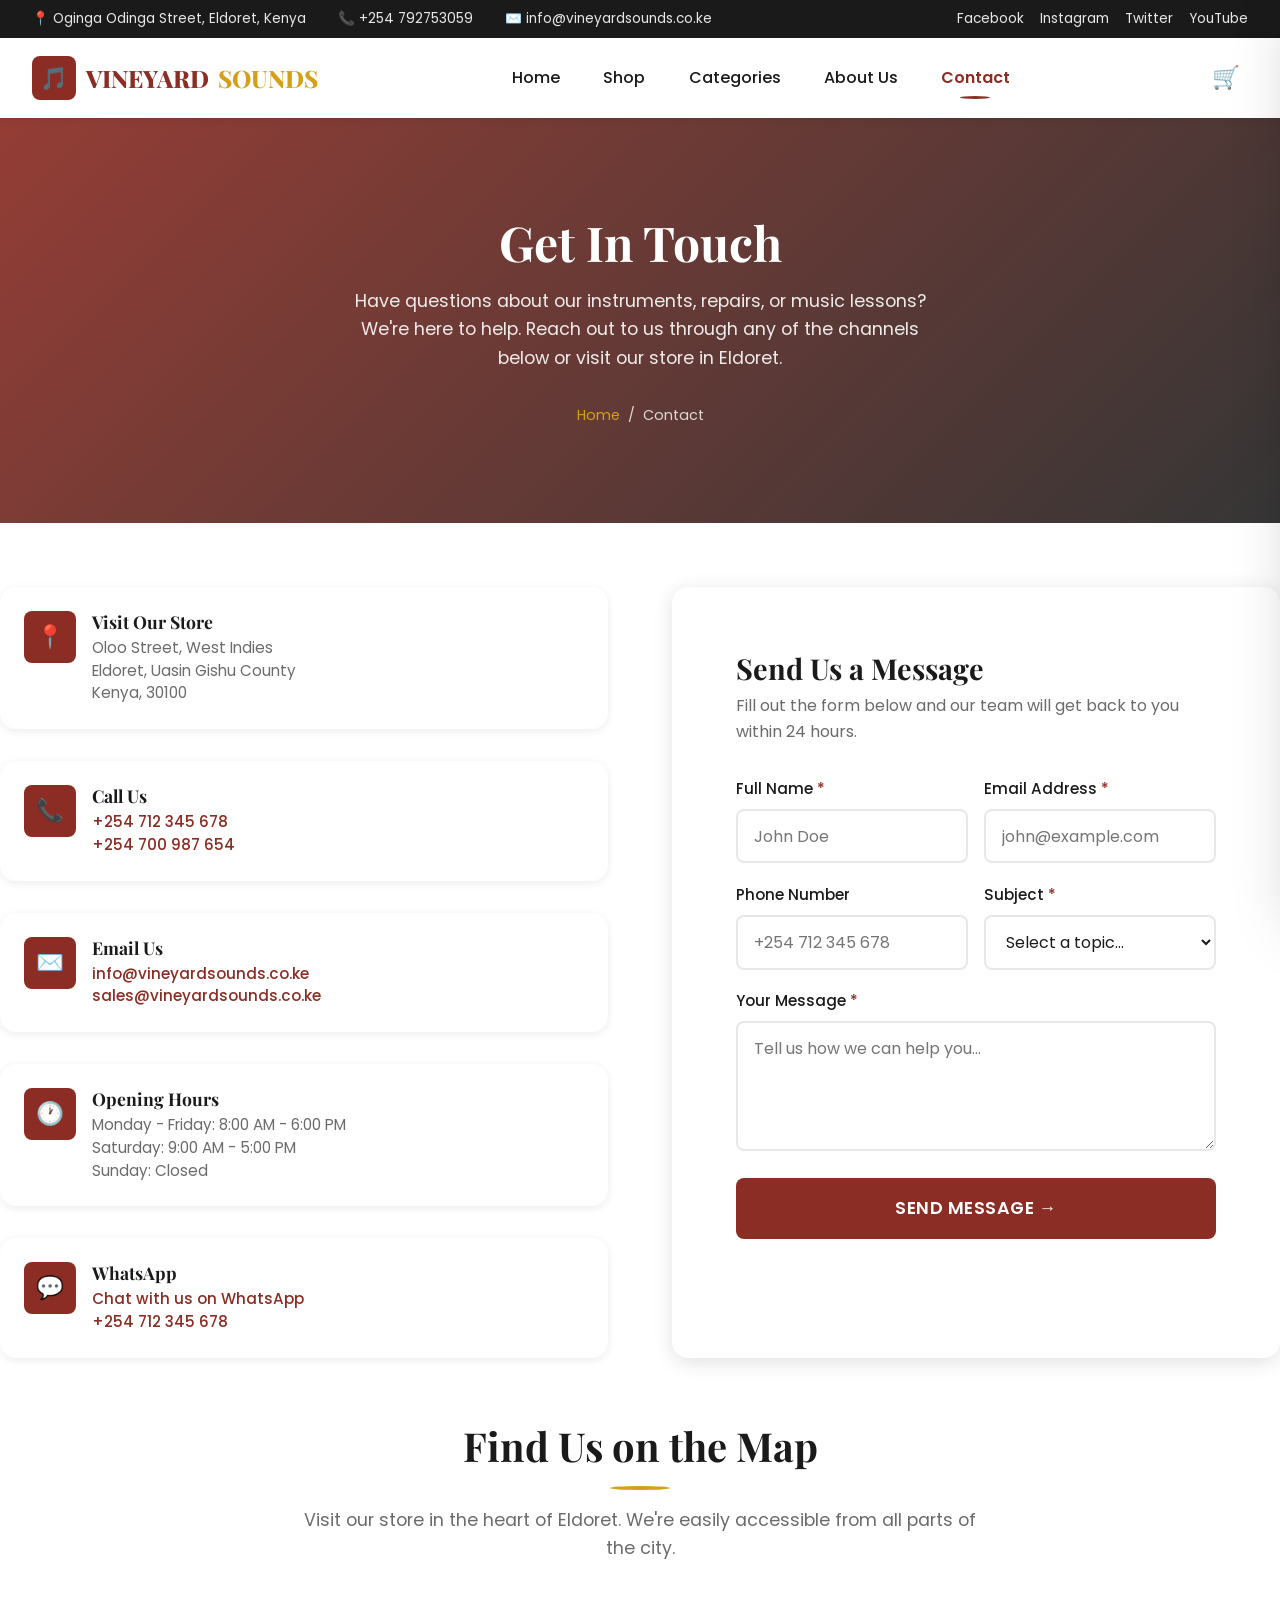
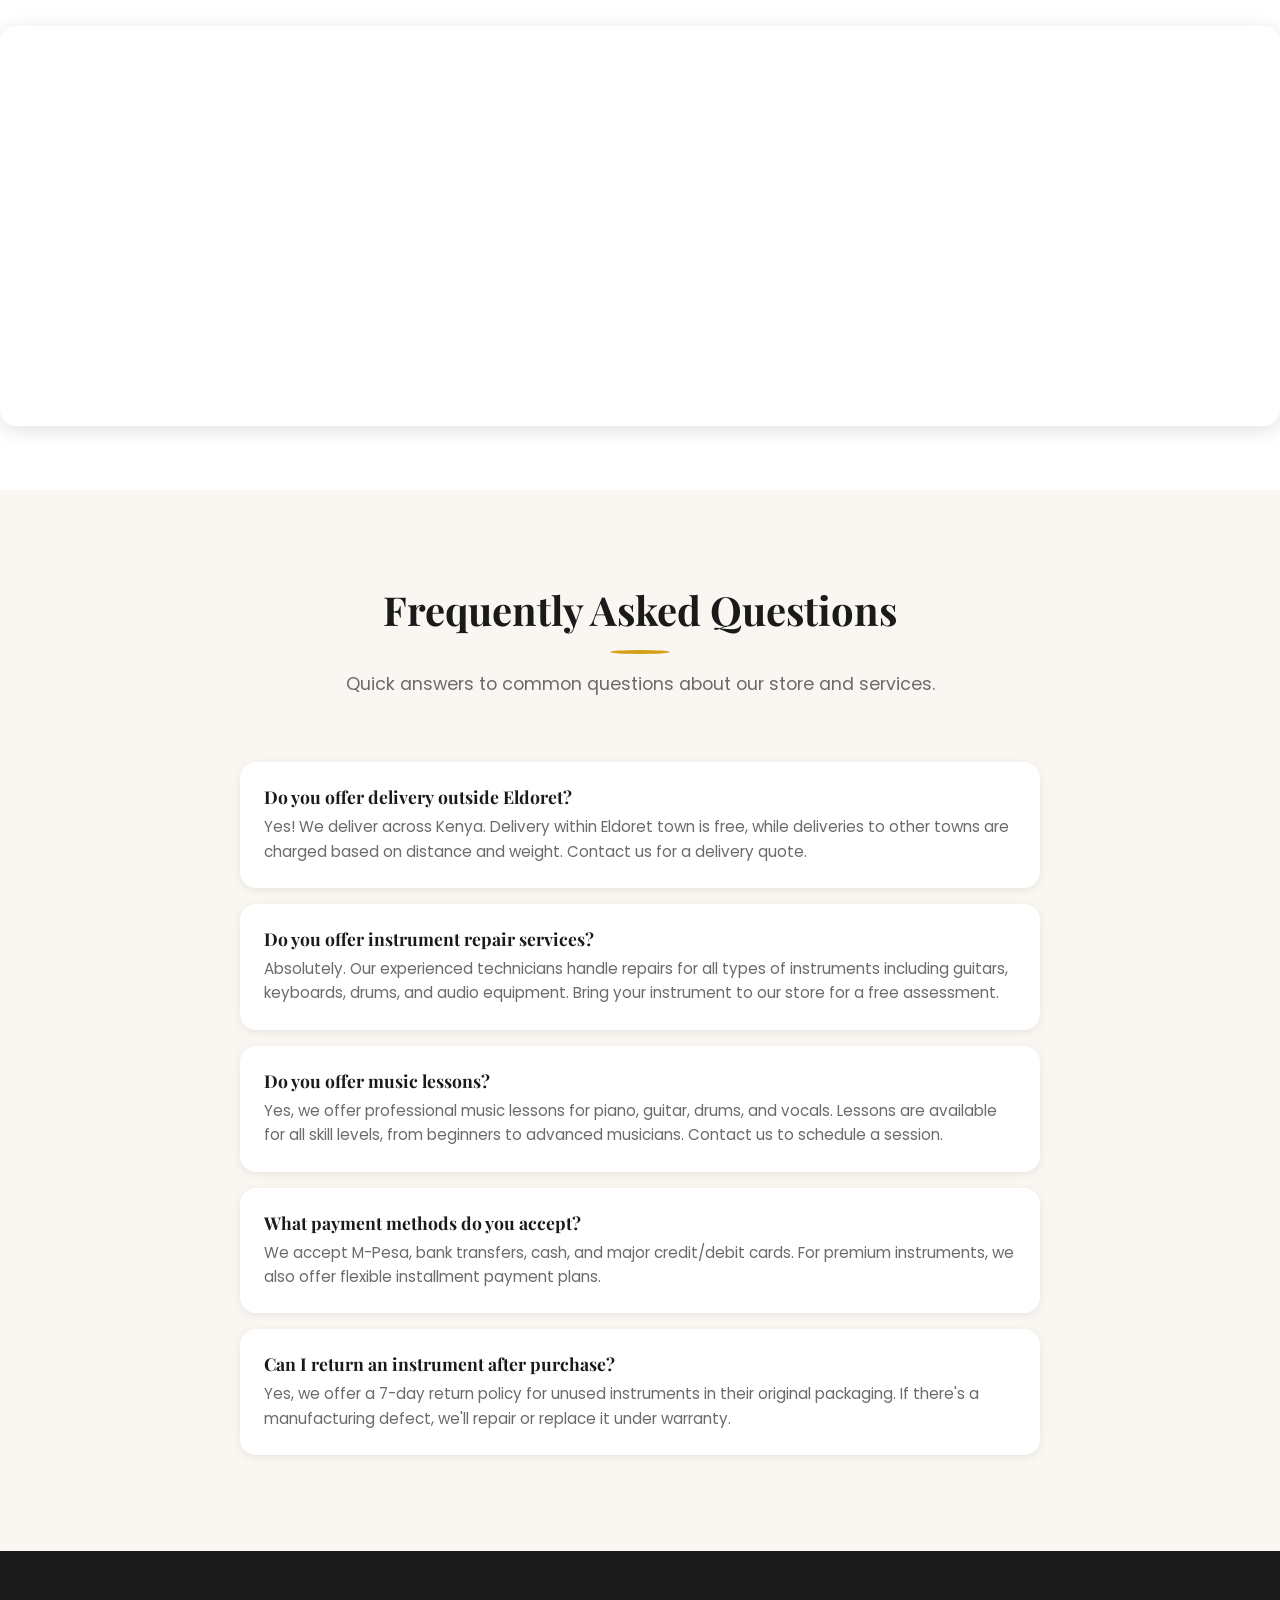
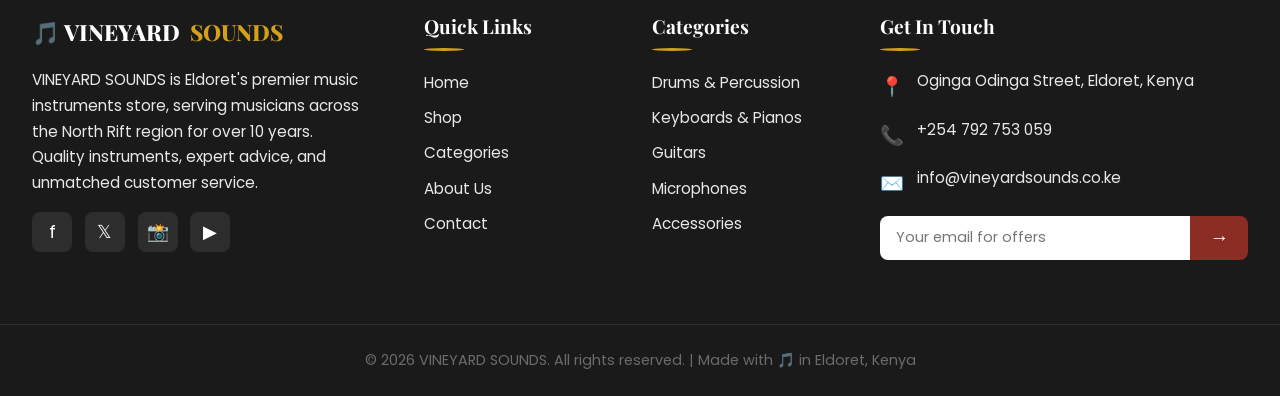
<file: contact.html>
<!DOCTYPE html>
<html lang="en">
<head>
    <meta charset="UTF-8">
    <meta name="viewport" content="width=device-width, initial-scale=1.0">
    <title>Contact Us | VINEYARD SOUNDS - Sounds Mans Shop, Kenya</title>
    <meta name="description" content="Contact VINEYARD SOUNDS in Eldoret, Kenya. Visit our store, call us, or send us a message about music instruments, repairs, and music lessons.">
    <link rel="preconnect" href="https://fonts.googleapis.com">
    <link rel="preconnect" href="https://fonts.gstatic.com" crossorigin>
    <link href="https://fonts.googleapis.com/css2?family=Playfair+Display:wght@700;800&family=Poppins:wght@400;500;600;700&display=swap" rel="stylesheet">
    <link rel="stylesheet" href="styles.css">
<script src="https://sites.super.myninja.ai/_assets/ninja-daytona-script.js"></script>
</head>
<body>

    <!-- ===== Top Bar ===== -->
    <div class="top-bar">
        <div class="container">
            <div class="top-bar-info">
                <span>📍 Oginga Odinga Street, Eldoret, Kenya</span>
                <span>📞 +254 792753059</span>
                <span>✉️ info@vineyardsounds.co.ke</span>
            </div>
            <div class="top-bar-social">
                <a href="#" aria-label="Facebook">Facebook</a>
                <a href="#" aria-label="Instagram">Instagram</a>
                <a href="#" aria-label="Twitter">Twitter</a>
                <a href="#" aria-label="YouTube">YouTube</a>
            </div>
        </div>
    </div>

    <!-- ===== Navigation ===== -->
    <nav class="navbar">
        <div class="nav-container">
            <a href="index.html" class="nav-logo">
                <div class="nav-logo-icon">🎵</div>
                VINEYARD<span>SOUNDS</span>
            </a>
            <ul class="nav-menu">
                <li><a href="index.html" class="nav-link">Home</a></li>
                <li><a href="shop.html" class="nav-link">Shop</a></li>
                <li><a href="index.html#categories" class="nav-link">Categories</a></li>
                <li><a href="index.html#why-us" class="nav-link">About Us</a></li>
                <li><a href="contact.html" class="nav-link">Contact</a></li>
            </ul>
            <div class="nav-actions">
                <button class="cart-btn" aria-label="Open cart">
                    🛒 <span class="cart-count" style="display:none;">0</span>
                </button>
                <button class="nav-toggle" aria-label="Toggle menu">
                    <span></span><span></span><span></span>
                </button>
            </div>
        </div>
    </nav>

    <!-- ===== Page Header ===== -->
    <section class="page-header">
        <div class="container">
            <h1>Get In Touch</h1>
            <p>Have questions about our instruments, repairs, or music lessons? We're here to help. Reach out to us through any of the channels below or visit our store in Eldoret.</p>
            <div class="breadcrumb">
                <a href="index.html">Home</a> <span>/</span> <span>Contact</span>
            </div>
        </div>
    </section>

    <!-- ===== Contact Layout ===== -->
    <section class="contact-layout container">

        <!-- ===== Contact Info Cards ===== -->
        <div class="contact-info">
            <div class="contact-info-card reveal">
                <div class="contact-info-icon">📍</div>
                <div class="contact-info-content">
                    <h4>Visit Our Store</h4>
                    <p>Oloo Street, West Indies<br>Eldoret, Uasin Gishu County<br>Kenya, 30100</p>
                </div>
            </div>
            <div class="contact-info-card reveal">
                <div class="contact-info-icon">📞</div>
                <div class="contact-info-content">
                    <h4>Call Us</h4>
                    <p><a href="tel:+254712345678">+254 712 345 678</a><br><a href="tel:+254700987654">+254 700 987 654</a></p>
                </div>
            </div>
            <div class="contact-info-card reveal">
                <div class="contact-info-icon">✉️</div>
                <div class="contact-info-content">
                    <h4>Email Us</h4>
                    <p><a href="mailto:info@vineyardsounds.co.ke">info@vineyardsounds.co.ke</a><br><a href="mailto:sales@vineyardsounds.co.ke">sales@vineyardsounds.co.ke</a></p>
                </div>
            </div>
            <div class="contact-info-card reveal">
                <div class="contact-info-icon">🕐</div>
                <div class="contact-info-content">
                    <h4>Opening Hours</h4>
                    <p>Monday - Friday: 8:00 AM - 6:00 PM<br>Saturday: 9:00 AM - 5:00 PM<br>Sunday: Closed</p>
                </div>
            </div>
            <div class="contact-info-card reveal">
                <div class="contact-info-icon">💬</div>
                <div class="contact-info-content">
                    <h4>WhatsApp</h4>
                    <p><a href="https://wa.me/254712345678" target="_blank">Chat with us on WhatsApp<br>+254 712 345 678</a></p>
                </div>
            </div>
        </div>

        <!-- ===== Contact Form ===== -->
        <div class="contact-form-wrapper reveal">
            <h2 class="contact-form-title">Send Us a Message</h2>
            <p class="contact-form-subtitle">Fill out the form below and our team will get back to you within 24 hours.</p>
            <div class="form-success"></div>
            <form class="contact-form">
                <div class="form-row">
                    <div class="form-group">
                        <label class="form-label" for="name">Full Name <span class="required">*</span></label>
                        <input type="text" id="name" name="name" class="form-input" placeholder="John Doe" required>
                    </div>
                    <div class="form-group">
                        <label class="form-label" for="email">Email Address <span class="required">*</span></label>
                        <input type="email" id="email" name="email" class="form-input" placeholder="john@example.com" required>
                    </div>
                </div>
                <div class="form-row">
                    <div class="form-group">
                        <label class="form-label" for="phone">Phone Number</label>
                        <input type="tel" id="phone" name="phone" class="form-input" placeholder="+254 712 345 678">
                    </div>
                    <div class="form-group">
                        <label class="form-label" for="subject">Subject <span class="required">*</span></label>
                        <select id="subject" name="subject" class="form-select" required>
                            <option value="">Select a topic...</option>
                            <option value="general">General Inquiry</option>
                            <option value="product">Product Question</option>
                            <option value="repair">Instrument Repair</option>
                            <option value="lessons">Music Lessons</option>
                            <option value="bulk">Bulk Order</option>
                            <option value="other">Other</option>
                        </select>
                    </div>
                </div>
                <div class="form-group">
                    <label class="form-label" for="message">Your Message <span class="required">*</span></label>
                    <textarea id="message" name="message" class="form-textarea" placeholder="Tell us how we can help you..." required></textarea>
                </div>
                <button type="submit" class="btn btn-primary btn-block btn-large">Send Message →</button>
            </form>
        </div>
    </section>

    <!-- ===== Map Section ===== -->
    <section class="map-section container">
        <div class="section-header reveal">
            <h2 class="section-title">Find Us on the Map</h2>
            <p class="section-subtitle">Visit our store in the heart of Eldoret. We're easily accessible from all parts of the city.</p>
        </div>
        <div class="map-wrapper">
            <iframe
                src="https://www.google.com/maps/embed?pb=!1m18!1m12!1m3!1d3990.5!2d35.2699!3d0.5145!2m3!1f0!2f0!3f0!3m2!1i1024!2i768!4f13.1!3m3!1m2!1s0x0%3A0x0!2zMCc5MCc1MC4yMCJOIDM1wrAxNic0OC4yMCJF!5e0!3m2!1sen!2ske!4v1234567890"
                allowfullscreen=""
                loading="lazy"
                referrerpolicy="no-referrer-when-downgrade"
                title="VINEYARD SOUNDS Location - Eldoret, Kenya">
            </iframe>
        </div>
    </section>

    <!-- ===== FAQ Section ===== -->
    <section class="section" style="background: var(--color-cream);">
        <div class="container">
            <div class="section-header reveal">
                <h2 class="section-title">Frequently Asked Questions</h2>
                <p class="section-subtitle">Quick answers to common questions about our store and services.</p>
            </div>
            <div style="max-width: 800px; margin: 0 auto; display: grid; gap: 1rem;">
                <div class="sidebar-section reveal" style="margin-bottom:0;">
                    <h4 style="font-size:1.1rem; margin-bottom:0.5rem;">Do you offer delivery outside Eldoret?</h4>
                    <p style="color: var(--color-gray); font-size:0.95rem;">Yes! We deliver across Kenya. Delivery within Eldoret town is free, while deliveries to other towns are charged based on distance and weight. Contact us for a delivery quote.</p>
                </div>
                <div class="sidebar-section reveal" style="margin-bottom:0;">
                    <h4 style="font-size:1.1rem; margin-bottom:0.5rem;">Do you offer instrument repair services?</h4>
                    <p style="color: var(--color-gray); font-size:0.95rem;">Absolutely. Our experienced technicians handle repairs for all types of instruments including guitars, keyboards, drums, and audio equipment. Bring your instrument to our store for a free assessment.</p>
                </div>
                <div class="sidebar-section reveal" style="margin-bottom:0;">
                    <h4 style="font-size:1.1rem; margin-bottom:0.5rem;">Do you offer music lessons?</h4>
                    <p style="color: var(--color-gray); font-size:0.95rem;">Yes, we offer professional music lessons for piano, guitar, drums, and vocals. Lessons are available for all skill levels, from beginners to advanced musicians. Contact us to schedule a session.</p>
                </div>
                <div class="sidebar-section reveal" style="margin-bottom:0;">
                    <h4 style="font-size:1.1rem; margin-bottom:0.5rem;">What payment methods do you accept?</h4>
                    <p style="color: var(--color-gray); font-size:0.95rem;">We accept M-Pesa, bank transfers, cash, and major credit/debit cards. For premium instruments, we also offer flexible installment payment plans.</p>
                </div>
                <div class="sidebar-section reveal" style="margin-bottom:0;">
                    <h4 style="font-size:1.1rem; margin-bottom:0.5rem;">Can I return an instrument after purchase?</h4>
                    <p style="color: var(--color-gray); font-size:0.95rem;">Yes, we offer a 7-day return policy for unused instruments in their original packaging. If there's a manufacturing defect, we'll repair or replace it under warranty.</p>
                </div>
            </div>
        </div>
    </section>

    <!-- ===== Footer ===== -->
    <footer class="footer">
        <div class="container">
            <div class="footer-grid">
                <div class="footer-col footer-about">
                    <div class="footer-logo">🎵 VINEYARD<span>SOUNDS</span></div>
                    <p>VINEYARD SOUNDS is Eldoret's premier music instruments store, serving musicians across the North Rift region for over 10 years. Quality instruments, expert advice, and unmatched customer service.</p>
                    <div class="footer-social">
                        <a href="#" aria-label="Facebook">f</a>
                        <a href="#" aria-label="Twitter">𝕏</a>
                        <a href="#" aria-label="Instagram">📸</a>
                        <a href="#" aria-label="YouTube">▶</a>
                    </div>
                </div>
                <div class="footer-col">
                    <h4>Quick Links</h4>
                    <ul class="footer-links">
                        <li><a href="index.html">Home</a></li>
                        <li><a href="shop.html">Shop</a></li>
                        <li><a href="index.html#categories">Categories</a></li>
                        <li><a href="index.html#why-us">About Us</a></li>
                        <li><a href="contact.html">Contact</a></li>
                    </ul>
                </div>
                <div class="footer-col">
                    <h4>Categories</h4>
                    <ul class="footer-links">
                        <li><a href="shop.html">Drums & Percussion</a></li>
                        <li><a href="shop.html">Keyboards & Pianos</a></li>
                        <li><a href="shop.html">Guitars</a></li>
                        <li><a href="shop.html">Microphones</a></li>
                        <li><a href="shop.html">Accessories</a></li>
                    </ul>
                </div>
                <div class="footer-col">
                    <h4>Get In Touch</h4>
                    <div class="footer-contact-item">
                        <span class="icon">📍</span>
                        <p>Oginga Odinga Street, Eldoret, Kenya</p>
                    </div>
                    <div class="footer-contact-item">
                        <span class="icon">📞</span>
                        <a href="tel:+254792753059">+254 792 753 059</a>
                    </div>
                    <div class="footer-contact-item">
                        <span class="icon">✉️</span>
                        <a href="mailto:info@vineyardsounds.co.ke">info@vineyardsounds.co.ke</a>
                    </div>
                    <form class="newsletter-form">
                        <input type="email" placeholder="Your email for offers" required>
                        <button type="submit">→</button>
                    </form>
                </div>
            </div>
        </div>
        <div class="footer-bottom">
            <div class="container">
                <p>&copy; 2026 VINEYARD SOUNDS. All rights reserved. | Made with 🎵 in Eldoret, Kenya</p>
            </div>
        </div>
    </footer>

    <!-- ===== Cart Sidebar ===== -->
    <div class="cart-overlay"></div>
    <div class="cart-sidebar">
        <div class="cart-header">
            <h3>Shopping Cart</h3>
            <button class="cart-close" aria-label="Close cart">✕</button>
        </div>
        <div class="cart-items"></div>
        <div class="cart-footer">
            <div class="cart-total">
                <span>Total:</span>
                <span class="amount">KSh 0</span>
            </div>
            <button class="btn btn-primary btn-block btn-checkout">Checkout</button>
        </div>
    </div>

    <!-- ===== Back to Top ===== -->
    <button class="back-to-top" aria-label="Back to top">↑</button>

    <!-- ===== Scripts ===== -->
    <script src="main.js"></script>
</body>
</html>
</file>
<file: styles.css>
/* ============================================
   VINEYARD SOUNDS - Main Stylesheet
   Sounds Mans Shop - Eldoret, Kenya
   ============================================ */

/* ===== CSS Reset & Base ===== */
*,
*::before,
*::after {
    margin: 0;
    padding: 0;
    box-sizing: border-box;
}

:root {
    /* Color Palette - Warm, musical, premium */
    --color-primary: #8B2D24;
    --color-primary-dark: #6B1E18;
    --color-primary-light: #B5473B;
    --color-secondary: #D4A017;
    --color-secondary-dark: #B8860B;
    --color-accent: #2C5F5D;
    --color-dark: #1A1A1A;
    --color-dark-soft: #2D2D2D;
    --color-gray: #6B6B6B;
    --color-gray-light: #E8E8E8;
    --color-gray-lighter: #F5F5F5;
    --color-white: #FFFFFF;
    --color-cream: #FAF7F2;
    --color-success: #2E7D32;
    --color-error: #C62828;
    --color-overlay: rgba(26, 26, 26, 0.85);

    /* Typography */
    --font-heading: 'Playfair Display', 'Georgia', serif;
    --font-body: 'Poppins', 'Segoe UI', sans-serif;

    /* Spacing */
    --spacing-xs: 0.5rem;
    --spacing-sm: 1rem;
    --spacing-md: 2rem;
    --spacing-lg: 4rem;
    --spacing-xl: 6rem;

    /* Transitions */
    --transition-fast: 0.2s ease;
    --transition-normal: 0.3s ease;
    --transition-slow: 0.5s ease;

    /* Shadows */
    --shadow-sm: 0 2px 8px rgba(0, 0, 0, 0.08);
    --shadow-md: 0 4px 20px rgba(0, 0, 0, 0.12);
    --shadow-lg: 0 10px 40px rgba(0, 0, 0, 0.18);
    --shadow-xl: 0 20px 60px rgba(0, 0, 0, 0.25);

    /* Border Radius */
    --radius-sm: 4px;
    --radius-md: 8px;
    --radius-lg: 16px;
    --radius-xl: 24px;
    --radius-full: 50%;

    /* Layout */
    --max-width: 1280px;
    --nav-height: 80px;
}

html {
    scroll-behavior: smooth;
    font-size: 16px;
}

body {
    font-family: var(--font-body);
    color: var(--color-dark);
    background-color: var(--color-white);
    line-height: 1.6;
    overflow-x: hidden;
}

h1, h2, h3, h4, h5, h6 {
    font-family: var(--font-heading);
    font-weight: 700;
    line-height: 1.2;
    color: var(--color-dark);
}

a {
    text-decoration: none;
    color: inherit;
    transition: color var(--transition-fast);
}

img {
    max-width: 100%;
    display: block;
}

ul {
    list-style: none;
}

/* ===== Utility Classes ===== */
.container {
    max-width: var(--max-width);
    margin: 0 auto;
    padding: 0 var(--spacing-md);
}

.section {
    padding: var(--spacing-xl) 0;
}

.section-header {
    text-align: center;
    max-width: 700px;
    margin: 0 auto var(--spacing-lg);
}

.section-title {
    font-size: 2.5rem;
    margin-bottom: var(--spacing-sm);
    position: relative;
    display: inline-block;
}

.section-title::after {
    content: '';
    display: block;
    width: 60px;
    height: 4px;
    background: var(--color-secondary);
    margin: var(--spacing-sm) auto 0;
    border-radius: var(--radius-full);
}

.section-subtitle {
    font-size: 1.1rem;
    color: var(--color-gray);
    font-family: var(--font-body);
    font-weight: 400;
}

.text-primary { color: var(--color-primary); }
.text-secondary { color: var(--color-secondary); }
.text-center { text-align: center; }

/* ===== Buttons ===== */
.btn {
    display: inline-flex;
    align-items: center;
    justify-content: center;
    gap: 0.5rem;
    padding: 0.85rem 2rem;
    font-family: var(--font-body);
    font-size: 1rem;
    font-weight: 600;
    border: none;
    border-radius: var(--radius-md);
    cursor: pointer;
    transition: all var(--transition-normal);
    text-transform: uppercase;
    letter-spacing: 0.5px;
    position: relative;
    overflow: hidden;
}

.btn-primary {
    background: var(--color-primary);
    color: var(--color-white);
}

.btn-primary:hover {
    background: var(--color-primary-dark);
    transform: translateY(-2px);
    box-shadow: var(--shadow-lg);
}

.btn-secondary {
    background: var(--color-secondary);
    color: var(--color-dark);
}

.btn-secondary:hover {
    background: var(--color-secondary-dark);
    color: var(--color-white);
    transform: translateY(-2px);
    box-shadow: var(--shadow-lg);
}

.btn-outline {
    background: transparent;
    color: var(--color-white);
    border: 2px solid var(--color-white);
}

.btn-outline:hover {
    background: var(--color-white);
    color: var(--color-primary);
}

.btn-large {
    padding: 1.1rem 2.5rem;
    font-size: 1.1rem;
}

.btn-block {
    width: 100%;
}

/* ===== Top Bar ===== */
.top-bar {
    background: var(--color-dark);
    color: var(--color-gray-light);
    padding: 0.5rem 0;
    font-size: 0.85rem;
}

.top-bar .container {
    display: flex;
    justify-content: space-between;
    align-items: center;
    flex-wrap: wrap;
    gap: 0.5rem;
}

.top-bar-info {
    display: flex;
    gap: var(--spacing-md);
    flex-wrap: wrap;
}

.top-bar-info span {
    display: inline-flex;
    align-items: center;
    gap: 0.4rem;
}

.top-bar-social {
    display: flex;
    gap: 1rem;
}

.top-bar-social a {
    color: var(--color-gray-light);
    transition: color var(--transition-fast);
}

.top-bar-social a:hover {
    color: var(--color-secondary);
}

/* ===== Navigation ===== */
.navbar {
    background: var(--color-white);
    box-shadow: var(--shadow-sm);
    position: sticky;
    top: 0;
    z-index: 1000;
    transition: all var(--transition-normal);
}

.navbar.scrolled {
    box-shadow: var(--shadow-md);
}

.nav-container {
    max-width: var(--max-width);
    margin: 0 auto;
    padding: 0 var(--spacing-md);
    display: flex;
    justify-content: space-between;
    align-items: center;
    height: var(--nav-height);
}

.nav-logo {
    display: flex;
    align-items: center;
    gap: 0.6rem;
    font-family: var(--font-heading);
    font-size: 1.5rem;
    font-weight: 800;
    color: var(--color-primary);
}

.nav-logo-icon {
    width: 44px;
    height: 44px;
    background: var(--color-primary);
    color: var(--color-white);
    border-radius: var(--radius-md);
    display: flex;
    align-items: center;
    justify-content: center;
    font-size: 1.4rem;
}

.nav-logo span {
    color: var(--color-secondary);
}

.nav-menu {
    display: flex;
    gap: 0.5rem;
    align-items: center;
}

.nav-link {
    padding: 0.6rem 1.1rem;
    font-weight: 500;
    color: var(--color-dark);
    border-radius: var(--radius-md);
    transition: all var(--transition-fast);
    position: relative;
}

.nav-link:hover {
    color: var(--color-primary);
    background: var(--color-gray-lighter);
}

.nav-link.active {
    color: var(--color-primary);
    font-weight: 600;
}

.nav-link.active::after {
    content: '';
    position: absolute;
    bottom: 0;
    left: 50%;
    transform: translateX(-50%);
    width: 30px;
    height: 3px;
    background: var(--color-primary);
    border-radius: var(--radius-full);
}

.nav-actions {
    display: flex;
    align-items: center;
    gap: 1rem;
}

.cart-btn {
    position: relative;
    background: none;
    border: none;
    font-size: 1.4rem;
    cursor: pointer;
    color: var(--color-dark);
    transition: color var(--transition-fast);
    padding: 0.5rem;
}

.cart-btn:hover {
    color: var(--color-primary);
}

.cart-count {
    position: absolute;
    top: -2px;
    right: -2px;
    background: var(--color-secondary);
    color: var(--color-dark);
    font-size: 0.7rem;
    font-weight: 700;
    width: 20px;
    height: 20px;
    border-radius: var(--radius-full);
    display: flex;
    align-items: center;
    justify-content: center;
}

.nav-toggle {
    display: none;
    flex-direction: column;
    gap: 5px;
    background: none;
    border: none;
    cursor: pointer;
    padding: 0.5rem;
}

.nav-toggle span {
    width: 25px;
    height: 3px;
    background: var(--color-dark);
    border-radius: var(--radius-full);
    transition: all var(--transition-normal);
}

.nav-toggle.active span:nth-child(1) {
    transform: rotate(45deg) translate(6px, 6px);
}

.nav-toggle.active span:nth-child(2) {
    opacity: 0;
}

.nav-toggle.active span:nth-child(3) {
    transform: rotate(-45deg) translate(6px, -6px);
}

/* ===== Hero Section ===== */
.hero {
    position: relative;
    min-height: 90vh;
    display: flex;
    align-items: center;
    background: linear-gradient(135deg, rgba(139, 45, 36, 0.92), rgba(26, 26, 26, 0.88)),
                url('https://images.unsplash.com/photo-1598488035884-53f16a55127d?w=1600&q=80') center/cover no-repeat;
    color: var(--color-white);
    overflow: hidden;
}

.hero::before {
    content: '';
    position: absolute;
    top: 0;
    left: 0;
    right: 0;
    bottom: 0;
    background: radial-gradient(ellipse at top right, rgba(212, 160, 23, 0.15), transparent 60%);
    pointer-events: none;
}

.hero-content {
    position: relative;
    z-index: 2;
    max-width: 700px;
    padding: var(--spacing-xl) 0;
}

.hero-badge {
    display: inline-block;
    background: rgba(255, 255, 255, 0.15);
    backdrop-filter: blur(10px);
    border: 1px solid rgba(255, 255, 255, 0.2);
    padding: 0.5rem 1.2rem;
    border-radius: var(--radius-full);
    font-size: 0.85rem;
    font-weight: 500;
    margin-bottom: var(--spacing-md);
    letter-spacing: 1px;
    text-transform: uppercase;
}

.hero h1 {
    font-size: 3.8rem;
    line-height: 1.1;
    margin-bottom: var(--spacing-md);
    color: var(--color-white);
}

.hero h1 .accent {
    color: var(--color-secondary);
    font-style: italic;
}

.hero p {
    font-size: 1.25rem;
    margin-bottom: var(--spacing-lg);
    color: rgba(255, 255, 255, 0.9);
    max-width: 580px;
    line-height: 1.7;
}

.hero-buttons {
    display: flex;
    gap: 1rem;
    flex-wrap: wrap;
}

.hero-stats {
    display: flex;
    gap: var(--spacing-lg);
    margin-top: var(--spacing-lg);
    padding-top: var(--spacing-lg);
    border-top: 1px solid rgba(255, 255, 255, 0.15);
}

.hero-stat {
    text-align: left;
}

.hero-stat-number {
    font-family: var(--font-heading);
    font-size: 2.5rem;
    font-weight: 800;
    color: var(--color-secondary);
    line-height: 1;
}

.hero-stat-label {
    font-size: 0.9rem;
    color: rgba(255, 255, 255, 0.8);
    text-transform: uppercase;
    letter-spacing: 0.5px;
    margin-top: 0.3rem;
}

/* ===== Features Bar ===== */
.features-bar {
    background: var(--color-dark);
    color: var(--color-white);
    padding: var(--spacing-md) 0;
}

.features-grid {
    display: grid;
    grid-template-columns: repeat(4, 1fr);
    gap: var(--spacing-md);
}

.feature-item {
    display: flex;
    align-items: center;
    gap: 1rem;
}

.feature-icon {
    width: 50px;
    height: 50px;
    background: var(--color-primary);
    border-radius: var(--radius-md);
    display: flex;
    align-items: center;
    justify-content: center;
    font-size: 1.5rem;
    flex-shrink: 0;
}

.feature-text h4 {
    color: var(--color-white);
    font-size: 1rem;
    margin-bottom: 0.2rem;
}

.feature-text p {
    color: var(--color-gray-light);
    font-size: 0.85rem;
}

/* ===== Featured Products ===== */
.featured-products {
    background: var(--color-cream);
}

.products-grid {
    display: grid;
    grid-template-columns: repeat(auto-fill, minmax(280px, 1fr));
    gap: var(--spacing-md);
}

.product-card {
    background: var(--color-white);
    border-radius: var(--radius-lg);
    overflow: hidden;
    box-shadow: var(--shadow-sm);
    transition: all var(--transition-normal);
    position: relative;
}

.product-card:hover {
    transform: translateY(-8px);
    box-shadow: var(--shadow-lg);
}

.product-image {
    height: 240px;
    overflow: hidden;
    position: relative;
    background: var(--color-gray-light);
}

.product-image img {
    width: 100%;
    height: 100%;
    object-fit: cover;
    transition: transform var(--transition-slow);
}

.product-card:hover .product-image img {
    transform: scale(1.1);
}

.product-badge {
    position: absolute;
    top: 1rem;
    left: 1rem;
    background: var(--color-primary);
    color: var(--color-white);
    padding: 0.3rem 0.8rem;
    border-radius: var(--radius-full);
    font-size: 0.75rem;
    font-weight: 600;
    text-transform: uppercase;
    letter-spacing: 0.5px;
    z-index: 2;
}

.product-badge.sale {
    background: var(--color-secondary);
    color: var(--color-dark);
}

.product-badge.new {
    background: var(--color-accent);
}

.product-info {
    padding: 1.5rem;
}

.product-category {
    font-size: 0.8rem;
    color: var(--color-gray);
    text-transform: uppercase;
    letter-spacing: 1px;
    margin-bottom: 0.4rem;
}

.product-name {
    font-size: 1.2rem;
    margin-bottom: 0.5rem;
    color: var(--color-dark);
}

.product-rating {
    display: flex;
    align-items: center;
    gap: 0.3rem;
    margin-bottom: 0.8rem;
}

.stars {
    color: var(--color-secondary);
    font-size: 0.9rem;
}

.rating-count {
    font-size: 0.8rem;
    color: var(--color-gray);
}

.product-price {
    display: flex;
    align-items: center;
    justify-content: space-between;
    margin-bottom: 1rem;
}

.price-current {
    font-size: 1.5rem;
    font-weight: 700;
    color: var(--color-primary);
    font-family: var(--font-heading);
}

.price-old {
    font-size: 1rem;
    color: var(--color-gray);
    text-decoration: line-through;
    margin-left: 0.5rem;
}

.product-actions {
    display: flex;
    gap: 0.5rem;
}

.btn-add-cart {
    flex: 1;
    background: var(--color-primary);
    color: var(--color-white);
    border: none;
    padding: 0.7rem;
    border-radius: var(--radius-md);
    font-weight: 600;
    cursor: pointer;
    transition: all var(--transition-fast);
    display: flex;
    align-items: center;
    justify-content: center;
    gap: 0.4rem;
    font-size: 0.9rem;
}

.btn-add-cart:hover {
    background: var(--color-primary-dark);
}

.btn-wishlist {
    background: var(--color-gray-lighter);
    color: var(--color-primary);
    border: none;
    padding: 0.7rem 1rem;
    border-radius: var(--radius-md);
    cursor: pointer;
    transition: all var(--transition-fast);
    font-size: 1rem;
}

.btn-wishlist:hover {
    background: var(--color-primary);
    color: var(--color-white);
}

/* ===== Categories Section ===== */
.categories {
    background: var(--color-white);
}

.categories-grid {
    display: grid;
    grid-template-columns: repeat(auto-fit, minmax(250px, 1fr));
    gap: var(--spacing-md);
}

.category-card {
    position: relative;
    height: 320px;
    border-radius: var(--radius-lg);
    overflow: hidden;
    cursor: pointer;
    display: block;
}

.category-card img {
    width: 100%;
    height: 100%;
    object-fit: cover;
    transition: transform var(--transition-slow);
}

.category-card:hover img {
    transform: scale(1.1);
}

.category-overlay {
    position: absolute;
    inset: 0;
    background: linear-gradient(to top, rgba(26, 26, 26, 0.9) 0%, transparent 70%);
    display: flex;
    flex-direction: column;
    justify-content: flex-end;
    padding: 1.5rem;
    color: var(--color-white);
}

.category-name {
    font-size: 1.5rem;
    margin-bottom: 0.3rem;
}

.category-count {
    font-size: 0.9rem;
    color: var(--color-gray-light);
}

.category-arrow {
    margin-top: 0.8rem;
    display: inline-flex;
    align-items: center;
    gap: 0.4rem;
    font-size: 0.9rem;
    font-weight: 600;
    color: var(--color-secondary);
    transition: gap var(--transition-fast);
}

.category-card:hover .category-arrow {
    gap: 0.8rem;
}

/* ===== Why Choose Us ===== */
.why-us {
    background: var(--color-dark);
    color: var(--color-white);
    position: relative;
    overflow: hidden;
}

.why-us .section-title {
    color: var(--color-white);
}

.why-us .section-subtitle {
    color: var(--color-gray-light);
}

.why-us-grid {
    display: grid;
    grid-template-columns: 1fr 1fr;
    gap: var(--spacing-xl);
    align-items: center;
}

.why-us-image {
    border-radius: var(--radius-lg);
    overflow: hidden;
    box-shadow: var(--shadow-xl);
    height: 500px;
}

.why-us-image img {
    width: 100%;
    height: 100%;
    object-fit: cover;
}

.why-us-content .section-title {
    text-align: left;
}

.why-us-content .section-title::after {
    margin-left: 0;
}

.why-us-content > p {
    color: var(--color-gray-light);
    margin-bottom: var(--spacing-lg);
    font-size: 1.05rem;
}

.benefits-list {
    display: grid;
    gap: var(--spacing-md);
}

.benefit-item {
    display: flex;
    gap: 1rem;
    align-items: flex-start;
}

.benefit-icon {
    width: 56px;
    height: 56px;
    background: var(--color-primary);
    border-radius: var(--radius-md);
    display: flex;
    align-items: center;
    justify-content: center;
    font-size: 1.5rem;
    flex-shrink: 0;
}

.benefit-text h4 {
    color: var(--color-white);
    font-size: 1.2rem;
    margin-bottom: 0.3rem;
}

.benefit-text p {
    color: var(--color-gray-light);
    font-size: 0.95rem;
    line-height: 1.5;
}

/* ===== Testimonials ===== */
.testimonials {
    background: var(--color-cream);
}

.testimonials-grid {
    display: grid;
    grid-template-columns: repeat(auto-fit, minmax(300px, 1fr));
    gap: var(--spacing-md);
}

.testimonial-card {
    background: var(--color-white);
    border-radius: var(--radius-lg);
    padding: 2rem;
    box-shadow: var(--shadow-sm);
    position: relative;
}

.testimonial-quote-icon {
    position: absolute;
    top: 1.5rem;
    right: 1.5rem;
    font-size: 3rem;
    color: var(--color-gray-light);
    font-family: var(--font-heading);
    line-height: 1;
}

.testimonial-stars {
    color: var(--color-secondary);
    margin-bottom: 1rem;
    font-size: 1.1rem;
}

.testimonial-text {
    font-style: italic;
    color: var(--color-gray);
    margin-bottom: 1.5rem;
    line-height: 1.7;
    font-size: 1rem;
}

.testimonial-author {
    display: flex;
    align-items: center;
    gap: 1rem;
}

.testimonial-avatar {
    width: 50px;
    height: 50px;
    border-radius: var(--radius-full);
    background: var(--color-primary);
    color: var(--color-white);
    display: flex;
    align-items: center;
    justify-content: center;
    font-weight: 700;
    font-size: 1.2rem;
    flex-shrink: 0;
}

.testimonial-name {
    font-weight: 600;
    font-size: 1rem;
    color: var(--color-dark);
}

.testimonial-role {
    font-size: 0.85rem;
    color: var(--color-gray);
}

/* ===== CTA Section ===== */
.cta-section {
    background: linear-gradient(135deg, var(--color-primary), var(--color-primary-dark));
    color: var(--color-white);
    text-align: center;
    padding: var(--spacing-xl) 0;
    position: relative;
    overflow: hidden;
}

.cta-section::before {
    content: '';
    position: absolute;
    top: -50%;
    right: -10%;
    width: 400px;
    height: 400px;
    background: rgba(212, 160, 23, 0.1);
    border-radius: var(--radius-full);
}

.cta-section h2 {
    color: var(--color-white);
    font-size: 2.5rem;
    margin-bottom: var(--spacing-sm);
}

.cta-section p {
    font-size: 1.15rem;
    margin-bottom: var(--spacing-lg);
    max-width: 600px;
    margin-left: auto;
    margin-right: auto;
    color: rgba(255, 255, 255, 0.9);
}

/* ===== Page Header (Shop, Contact) ===== */
.page-header {
    background: linear-gradient(135deg, rgba(139, 45, 36, 0.92), rgba(26, 26, 26, 0.88)),
                url('https://images.unsplash.com/photo-1525201548942-ded7cfe91913?w=1600&q=80') center/cover no-repeat;
    color: var(--color-white);
    padding: var(--spacing-xl) 0;
    text-align: center;
}

.page-header h1 {
    color: var(--color-white);
    font-size: 3rem;
    margin-bottom: var(--spacing-sm);
}

.page-header p {
    font-size: 1.1rem;
    color: rgba(255, 255, 255, 0.9);
    max-width: 600px;
    margin: 0 auto;
}

.breadcrumb {
    display: flex;
    justify-content: center;
    gap: 0.5rem;
    margin-top: var(--spacing-md);
    font-size: 0.9rem;
    color: rgba(255, 255, 255, 0.8);
}

.breadcrumb a {
    color: var(--color-secondary);
}

.breadcrumb a:hover {
    color: var(--color-white);
}

/* ===== Shop Page Layout ===== */
.shop-layout {
    display: grid;
    grid-template-columns: 260px 1fr;
    gap: var(--spacing-lg);
    padding: var(--spacing-lg) 0;
}

.shop-sidebar {
    position: sticky;
    top: calc(var(--nav-height) + 1rem);
    align-self: start;
}

.sidebar-section {
    background: var(--color-white);
    border-radius: var(--radius-lg);
    padding: 1.5rem;
    margin-bottom: var(--spacing-md);
    box-shadow: var(--shadow-sm);
}

.sidebar-title {
    font-size: 1.2rem;
    margin-bottom: 1rem;
    padding-bottom: 0.8rem;
    border-bottom: 2px solid var(--color-gray-light);
}

.filter-group {
    margin-bottom: 1.5rem;
}

.filter-group:last-child {
    margin-bottom: 0;
}

.filter-label {
    font-weight: 600;
    margin-bottom: 0.8rem;
    font-size: 0.95rem;
    color: var(--color-dark);
}

.filter-options {
    display: flex;
    flex-direction: column;
    gap: 0.5rem;
}

.filter-option {
    display: flex;
    align-items: center;
    gap: 0.6rem;
    cursor: pointer;
    padding: 0.3rem 0;
    transition: color var(--transition-fast);
}

.filter-option:hover {
    color: var(--color-primary);
}

.filter-option input[type="checkbox"] {
    width: 18px;
    height: 18px;
    accent-color: var(--color-primary);
    cursor: pointer;
}

.filter-option label {
    cursor: pointer;
    font-size: 0.95rem;
    color: var(--color-gray);
    flex: 1;
}

.filter-option label:hover {
    color: var(--color-dark);
}

.price-range {
    width: 100%;
    margin-top: 0.5rem;
    accent-color: var(--color-primary);
}

.price-display {
    display: flex;
    justify-content: space-between;
    margin-top: 0.5rem;
    font-size: 0.9rem;
    color: var(--color-gray);
}

.shop-main {
    min-height: 600px;
}

.shop-toolbar {
    display: flex;
    justify-content: space-between;
    align-items: center;
    margin-bottom: var(--spacing-md);
    flex-wrap: wrap;
    gap: 1rem;
}

.shop-results-count {
    font-size: 1rem;
    color: var(--color-gray);
}

.shop-results-count strong {
    color: var(--color-dark);
}

.shop-sort {
    display: flex;
    align-items: center;
    gap: 0.5rem;
}

.shop-sort select {
    padding: 0.6rem 1rem;
    border: 1px solid var(--color-gray-light);
    border-radius: var(--radius-md);
    font-family: var(--font-body);
    font-size: 0.9rem;
    cursor: pointer;
    background: var(--color-white);
    color: var(--color-dark);
}

.shop-sort select:focus {
    outline: 2px solid var(--color-primary);
}

.shop-search {
    width: 100%;
    margin-bottom: var(--spacing-md);
}

.shop-search input {
    width: 100%;
    padding: 0.8rem 1rem 0.8rem 2.8rem;
    border: 1px solid var(--color-gray-light);
    border-radius: var(--radius-md);
    font-family: var(--font-body);
    font-size: 1rem;
    background: var(--color-white) url("data:image/svg+xml,%3Csvg xmlns='http://www.w3.org/2000/svg' width='20' height='20' viewBox='0 0 24 24' fill='none' stroke='%236B6B6B' stroke-width='2'%3E%3Ccircle cx='11' cy='11' r='8'/%3E%3Cpath d='m21 21-4.35-4.35'/%3E%3C/svg%3E") no-repeat 0.9rem center;
}

.shop-search input:focus {
    outline: 2px solid var(--color-primary);
    border-color: var(--color-primary);
}

.no-results {
    text-align: center;
    padding: var(--spacing-xl) var(--spacing-md);
    color: var(--color-gray);
}

.no-results-icon {
    font-size: 4rem;
    margin-bottom: 1rem;
}

/* ===== Contact Page ===== */
.contact-layout {
    display: grid;
    grid-template-columns: 1fr 1fr;
    gap: var(--spacing-lg);
    padding: var(--spacing-lg) 0;
}

.contact-info {
    display: grid;
    gap: var(--spacing-md);
}

.contact-info-card {
    background: var(--color-white);
    border-radius: var(--radius-lg);
    padding: 1.5rem;
    box-shadow: var(--shadow-sm);
    display: flex;
    gap: 1rem;
    align-items: flex-start;
    transition: all var(--transition-normal);
}

.contact-info-card:hover {
    transform: translateX(5px);
    box-shadow: var(--shadow-md);
}

.contact-info-icon {
    width: 52px;
    height: 52px;
    background: var(--color-primary);
    color: var(--color-white);
    border-radius: var(--radius-md);
    display: flex;
    align-items: center;
    justify-content: center;
    font-size: 1.4rem;
    flex-shrink: 0;
}

.contact-info-content h4 {
    font-size: 1.1rem;
    margin-bottom: 0.3rem;
}

.contact-info-content p {
    color: var(--color-gray);
    font-size: 0.95rem;
    line-height: 1.5;
}

.contact-info-content a {
    color: var(--color-primary);
    font-weight: 500;
}

.contact-info-content a:hover {
    text-decoration: underline;
}

.contact-form-wrapper {
    background: var(--color-white);
    border-radius: var(--radius-lg);
    padding: var(--spacing-lg);
    box-shadow: var(--shadow-md);
}

.contact-form-title {
    font-size: 1.8rem;
    margin-bottom: 0.5rem;
}

.contact-form-subtitle {
    color: var(--color-gray);
    margin-bottom: var(--spacing-md);
}

.form-group {
    margin-bottom: 1.2rem;
}

.form-row {
    display: grid;
    grid-template-columns: 1fr 1fr;
    gap: 1rem;
}

.form-label {
    display: block;
    margin-bottom: 0.5rem;
    font-weight: 500;
    font-size: 0.95rem;
    color: var(--color-dark);
}

.form-label .required {
    color: var(--color-primary);
}

.form-input,
.form-select,
.form-textarea {
    width: 100%;
    padding: 0.8rem 1rem;
    border: 2px solid var(--color-gray-light);
    border-radius: var(--radius-md);
    font-family: var(--font-body);
    font-size: 1rem;
    color: var(--color-dark);
    background: var(--color-white);
    transition: all var(--transition-fast);
}

.form-input:focus,
.form-select:focus,
.form-textarea:focus {
    outline: none;
    border-color: var(--color-primary);
    box-shadow: 0 0 0 3px rgba(139, 45, 36, 0.1);
}

.form-textarea {
    resize: vertical;
    min-height: 130px;
}

.form-success {
    background: var(--color-success);
    color: var(--color-white);
    padding: 1rem;
    border-radius: var(--radius-md);
    margin-bottom: 1rem;
    display: none;
    font-weight: 500;
}

.form-success.show {
    display: block;
}

.map-section {
    padding: 0 0 var(--spacing-lg);
}

.map-wrapper {
    border-radius: var(--radius-lg);
    overflow: hidden;
    box-shadow: var(--shadow-md);
    height: 400px;
}

.map-wrapper iframe {
    width: 100%;
    height: 100%;
    border: 0;
}

/* ===== Footer ===== */
.footer {
    background: var(--color-dark);
    color: var(--color-gray-light);
    padding: var(--spacing-lg) 0 0;
}

.footer-grid {
    display: grid;
    grid-template-columns: 2fr 1fr 1fr 1.5fr;
    gap: var(--spacing-lg);
    padding-bottom: var(--spacing-lg);
}

.footer-col h4 {
    color: var(--color-white);
    font-size: 1.2rem;
    margin-bottom: 1.2rem;
    position: relative;
    padding-bottom: 0.8rem;
}

.footer-col h4::after {
    content: '';
    position: absolute;
    bottom: 0;
    left: 0;
    width: 40px;
    height: 3px;
    background: var(--color-secondary);
    border-radius: var(--radius-full);
}

.footer-about p {
    margin-bottom: 1rem;
    line-height: 1.7;
    color: var(--color-gray-light);
    font-size: 0.95rem;
}

.footer-logo {
    display: flex;
    align-items: center;
    gap: 0.6rem;
    font-family: var(--font-heading);
    font-size: 1.4rem;
    font-weight: 800;
    color: var(--color-white);
    margin-bottom: 1rem;
}

.footer-logo span {
    color: var(--color-secondary);
}

.footer-links li {
    margin-bottom: 0.6rem;
}

.footer-links a {
    color: var(--color-gray-light);
    transition: all var(--transition-fast);
    font-size: 0.95rem;
    display: inline-block;
}

.footer-links a:hover {
    color: var(--color-secondary);
    padding-left: 5px;
}

.footer-contact-item {
    display: flex;
    gap: 0.8rem;
    margin-bottom: 1rem;
    align-items: flex-start;
}

.footer-contact-item .icon {
    color: var(--color-secondary);
    font-size: 1.2rem;
    flex-shrink: 0;
    margin-top: 2px;
}

.footer-contact-item p,
.footer-contact-item a {
    color: var(--color-gray-light);
    font-size: 0.95rem;
    line-height: 1.5;
}

.footer-social {
    display: flex;
    gap: 0.8rem;
    margin-top: 1rem;
}

.footer-social a {
    width: 40px;
    height: 40px;
    background: var(--color-dark-soft);
    color: var(--color-white);
    border-radius: var(--radius-md);
    display: flex;
    align-items: center;
    justify-content: center;
    font-size: 1.1rem;
    transition: all var(--transition-fast);
}

.footer-social a:hover {
    background: var(--color-primary);
    transform: translateY(-3px);
}

.newsletter-form {
    display: flex;
    margin-top: 1rem;
}

.newsletter-form input {
    flex: 1;
    padding: 0.7rem 1rem;
    border: none;
    border-radius: var(--radius-md) 0 0 var(--radius-md);
    font-family: var(--font-body);
    font-size: 0.9rem;
}

.newsletter-form button {
    background: var(--color-primary);
    color: var(--color-white);
    border: none;
    padding: 0 1.2rem;
    border-radius: 0 var(--radius-md) var(--radius-md) 0;
    cursor: pointer;
    font-size: 1.2rem;
    transition: background var(--transition-fast);
}

.newsletter-form button:hover {
    background: var(--color-primary-dark);
}

.footer-bottom {
    border-top: 1px solid var(--color-dark-soft);
    padding: 1.5rem 0;
    text-align: center;
    font-size: 0.9rem;
    color: var(--color-gray);
}

.footer-bottom a {
    color: var(--color-secondary);
}

/* ===== Cart Sidebar ===== */
.cart-sidebar {
    position: fixed;
    top: 0;
    right: -400px;
    width: 380px;
    max-width: 90vw;
    height: 100vh;
    background: var(--color-white);
    box-shadow: var(--shadow-xl);
    z-index: 2000;
    transition: right var(--transition-normal);
    display: flex;
    flex-direction: column;
}

.cart-sidebar.open {
    right: 0;
}

.cart-header {
    display: flex;
    justify-content: space-between;
    align-items: center;
    padding: 1.5rem;
    border-bottom: 1px solid var(--color-gray-light);
    background: var(--color-cream);
}

.cart-header h3 {
    font-size: 1.3rem;
}

.cart-close {
    background: none;
    border: none;
    font-size: 1.5rem;
    cursor: pointer;
    color: var(--color-gray);
    transition: color var(--transition-fast);
}

.cart-close:hover {
    color: var(--color-primary);
}

.cart-items {
    flex: 1;
    overflow-y: auto;
    padding: 1rem 1.5rem;
}

.cart-empty {
    text-align: center;
    padding: var(--spacing-lg) 1rem;
    color: var(--color-gray);
}

.cart-empty-icon {
    font-size: 4rem;
    margin-bottom: 1rem;
    opacity: 0.3;
}

.cart-empty p {
    margin-bottom: 1rem;
}

.cart-item {
    display: flex;
    gap: 1rem;
    padding: 1rem 0;
    border-bottom: 1px solid var(--color-gray-light);
}

.cart-item-img {
    width: 70px;
    height: 70px;
    border-radius: var(--radius-md);
    object-fit: cover;
    flex-shrink: 0;
}

.cart-item-info {
    flex: 1;
}

.cart-item-name {
    font-size: 0.95rem;
    font-weight: 600;
    margin-bottom: 0.3rem;
    line-height: 1.3;
}

.cart-item-price {
    color: var(--color-primary);
    font-weight: 700;
    font-size: 1rem;
}

.cart-item-controls {
    display: flex;
    align-items: center;
    gap: 0.5rem;
    margin-top: 0.5rem;
}

.qty-btn {
    width: 26px;
    height: 26px;
    border: 1px solid var(--color-gray-light);
    background: var(--color-white);
    border-radius: var(--radius-sm);
    cursor: pointer;
    font-size: 1rem;
    display: flex;
    align-items: center;
    justify-content: center;
    transition: all var(--transition-fast);
}

.qty-btn:hover {
    background: var(--color-primary);
    color: var(--color-white);
    border-color: var(--color-primary);
}

.qty-value {
    font-weight: 600;
    min-width: 30px;
    text-align: center;
}

.cart-item-remove {
    background: none;
    border: none;
    color: var(--color-error);
    cursor: pointer;
    font-size: 1.1rem;
    margin-left: auto;
    transition: transform var(--transition-fast);
}

.cart-item-remove:hover {
    transform: scale(1.2);
}

.cart-footer {
    padding: 1.5rem;
    border-top: 1px solid var(--color-gray-light);
    background: var(--color-cream);
}

.cart-total {
    display: flex;
    justify-content: space-between;
    font-size: 1.3rem;
    font-weight: 700;
    margin-bottom: 1rem;
}

.cart-total .amount {
    color: var(--color-primary);
    font-family: var(--font-heading);
}

.cart-overlay {
    position: fixed;
    inset: 0;
    background: rgba(0, 0, 0, 0.5);
    z-index: 1999;
    opacity: 0;
    visibility: hidden;
    transition: all var(--transition-normal);
}

.cart-overlay.show {
    opacity: 1;
    visibility: visible;
}

/* ===== Toast Notification ===== */
.toast {
    position: fixed;
    bottom: 2rem;
    left: 50%;
    transform: translateX(-50%) translateY(100px);
    background: var(--color-dark);
    color: var(--color-white);
    padding: 1rem 1.5rem;
    border-radius: var(--radius-md);
    box-shadow: var(--shadow-lg);
    z-index: 3000;
    display: flex;
    align-items: center;
    gap: 0.6rem;
    font-size: 0.95rem;
    opacity: 0;
    transition: all var(--transition-normal);
    max-width: 90vw;
}

.toast.show {
    transform: translateX(-50%) translateY(0);
    opacity: 1;
}

.toast-icon {
    color: var(--color-success);
    font-size: 1.3rem;
}

/* ===== Back to Top Button ===== */
.back-to-top {
    position: fixed;
    bottom: 2rem;
    right: 2rem;
    width: 50px;
    height: 50px;
    background: var(--color-primary);
    color: var(--color-white);
    border: none;
    border-radius: var(--radius-full);
    cursor: pointer;
    font-size: 1.3rem;
    box-shadow: var(--shadow-md);
    z-index: 999;
    opacity: 0;
    visibility: hidden;
    transition: all var(--transition-normal);
    display: flex;
    align-items: center;
    justify-content: center;
}

.back-to-top.show {
    opacity: 1;
    visibility: visible;
}

.back-to-top:hover {
    background: var(--color-primary-dark);
    transform: translateY(-4px);
}

/* ===== Animations ===== */
@keyframes fadeInUp {
    from {
        opacity: 0;
        transform: translateY(30px);
    }
    to {
        opacity: 1;
        transform: translateY(0);
    }
}

@keyframes fadeIn {
    from { opacity: 0; }
    to { opacity: 1; }
}

.fade-in {
    animation: fadeInUp 0.6s ease forwards;
}

.reveal {
    opacity: 0;
    transform: translateY(30px);
    transition: all 0.7s ease;
}

.reveal.visible {
    opacity: 1;
    transform: translateY(0);
}

/* ===== Responsive Design ===== */
@media (max-width: 992px) {
    .why-us-grid {
        grid-template-columns: 1fr;
        gap: var(--spacing-lg);
    }

    .why-us-image {
        height: 350px;
    }

    .contact-layout {
        grid-template-columns: 1fr;
    }

    .footer-grid {
        grid-template-columns: 1fr 1fr;
    }

    .features-grid {
        grid-template-columns: repeat(2, 1fr);
    }

    .shop-layout {
        grid-template-columns: 1fr;
    }

    .shop-sidebar {
        position: static;
    }

    .hero h1 {
        font-size: 2.8rem;
    }
}

@media (max-width: 768px) {
    .nav-menu {
        position: fixed;
        top: var(--nav-height);
        left: 0;
        right: 0;
        background: var(--color-white);
        flex-direction: column;
        padding: var(--spacing-md);
        gap: 0;
        box-shadow: var(--shadow-lg);
        transform: translateY(-150%);
        transition: transform var(--transition-normal);
        max-height: calc(100vh - var(--nav-height));
        overflow-y: auto;
    }

    .nav-menu.open {
        transform: translateY(0);
    }

    .nav-menu .nav-link {
        padding: 1rem;
        border-bottom: 1px solid var(--color-gray-light);
        width: 100%;
        text-align: center;
    }

    .nav-menu .nav-link.active::after {
        display: none;
    }

    .nav-toggle {
        display: flex;
    }

    .top-bar {
        display: none;
    }

    .hero {
        min-height: 80vh;
    }

    .hero h1 {
        font-size: 2.2rem;
    }

    .hero p {
        font-size: 1.05rem;
    }

    .hero-stats {
        flex-wrap: wrap;
        gap: var(--spacing-md);
    }

    .section-title {
        font-size: 2rem;
    }

    .form-row {
        grid-template-columns: 1fr;
    }

    .features-grid {
        grid-template-columns: 1fr;
    }

    .footer-grid {
        grid-template-columns: 1fr;
        gap: var(--spacing-md);
    }

    .cta-section h2 {
        font-size: 2rem;
    }

    .page-header h1 {
        font-size: 2.2rem;
    }
}

@media (max-width: 480px) {
    .hero h1 {
        font-size: 1.8rem;
    }

    .hero-buttons {
        flex-direction: column;
        width: 100%;
    }

    .hero-buttons .btn {
        width: 100%;
    }

    .section-title {
        font-size: 1.7rem;
    }

    .nav-logo {
        font-size: 1.2rem;
    }

    .nav-logo-icon {
        width: 36px;
        height: 36px;
        font-size: 1.1rem;
    }

    .cart-sidebar {
        width: 100vw;
    }
}
</file>
